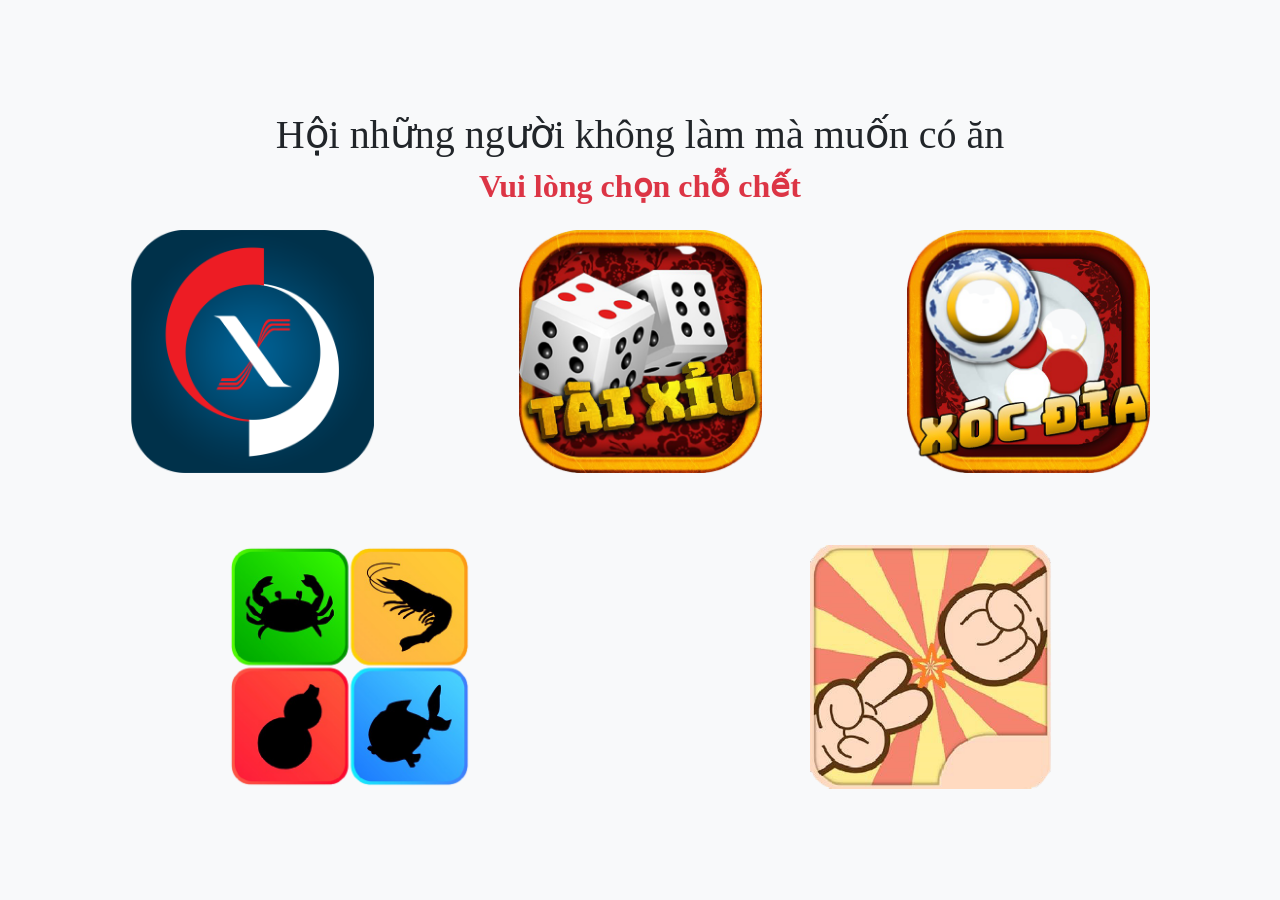
<file: index.html>
<!DOCTYPE html>
<html lang="en">

<head>
    <meta charset="UTF-8">
    <meta name="viewport" content="width=device-width, initial-scale=1.0">
    <title>Document</title>
    <link rel="stylesheet" href="./asset/bootstrap-5.1.0-dist/css/bootstrap.min.css">
</head>

<body class="d-flex bg-light" style="height: 100vh;">
    <div class="main m-auto overflow-hidden">
        <div class="container">
            <div class="text-center mb-4">
                <h1 style="font-family: cursive">Hội những người không làm mà muốn có ăn</h1>
                <h2 style="font-family: cursive" class="fw-bold text-danger">Vui lòng chọn chỗ chết</h2>
            </div>
            <div class="row g-5 justify-content-around">
                <div class="col-6 col-sm-4 col-md-3">
                    <a href="./html/xxmb.html">
                        <img class="img-fluid" src="./asset/img/logo_xxmb.png" alt="">
                    </a>
                </div>
                <div class="col-6 col-sm-4 col-md-3">
                    <a href="./html/taixiu.html">
                        <img class="img-fluid" src="./asset/img/logo_taixiu.png" alt="">
                    </a>
                </div>
                <div class="col-6 col-sm-4 col-md-3">
                    <a href="./html/xocdia.html">
                        <img class="img-fluid" src="./asset/img/logo_xocdia.png" alt="">
                    </a>
                </div>
            </div>

            <div class="row g-5 mt-4 justify-content-around">
                <div class="col-6 col-sm-4 col-md-3">
                    <a href="./html/bautom.html">
                        <img class="img-fluid" src="./asset/img/logo_bautom.png" alt="">
                    </a>
                </div>
                <div class="col-6 col-sm-4 col-md-3">
                    <a href="./html/oantuti.html">
                        <img class="img-fluid" src="./asset/img/logo_oantuti.png" alt="">
                    </a>
                </div>
            </div>
        </div>
    </div>


    <script src="./asset/bootstrap-5.1.0-dist/js/bootstrap.min.js"></script>
</body>

</html>
</file>
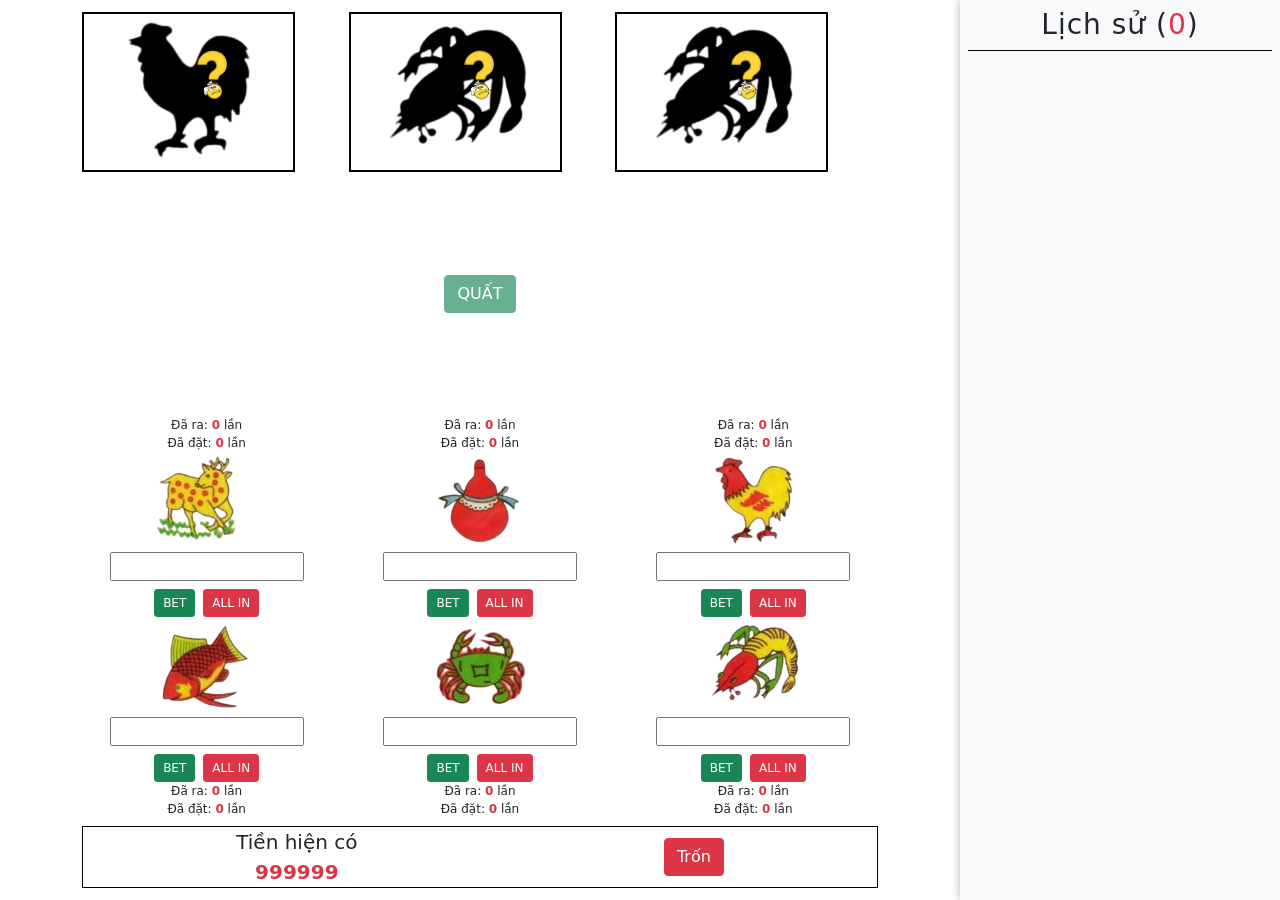
<file: html/bautom.html>
<!DOCTYPE html>
<html lang="en">

<head>
    <meta charset="UTF-8">
    <meta name="viewport" content="width=device-width, initial-scale=1.0">
    <title>Document</title>
    <link rel="stylesheet" href="../asset/bootstrap-5.1.0-dist/css/bootstrap.min.css">
    <link rel="stylesheet" href="../asset/css/bautom/index.css">
</head>

<body>
    <div class="main container-fluid container-lg">
        <div class="dashboard">
            <div class="dashboard-cpt js-cpt-dashboard row g-1">
                <div class="col-4 position-relative text-center">
                    <img src="../asset/img/bautom/huou.png" alt="" class="img-fluid unbrightness">
                    <img src="../asset/img/bautom/dauhoi.png" alt="" class="img-fluid img-temp">
                </div>
                <div class="col-4 position-relative text-center">
                    <img src="../asset/img/bautom/ga.png" alt="" class="img-fluid unbrightness">
                    <img src="../asset/img/bautom/dauhoi.png" alt="" class="img-fluid img-temp">
                </div>
                <div class="col-4 position-relative text-center">
                    <img src="../asset/img/bautom/ca.png" alt="" class="img-fluid unbrightness">
                    <img src="../asset/img/bautom/dauhoi.png" alt="" class="img-fluid img-temp">
                </div>
            </div>
            <div class="text-center position-relative">
                <div class="js-dashboard-nav ">
                    <button class="btn btn-success text-uppercase js-start-button" disabled>Quất</button>
                </div>
                <div class="notify js-notify mt-2 d-none">
                    <span class="js-notify-text">Tạm thời: </span>
                    <span class="js-money-decrease-temp text-danger"></span>
                </div>
            </div>
            <div class="dashboard-user js-dashboard-user">
                <div class="row">
                    <div class="bet-wrapper text-center col-4">
                        <span style="font-size:12px" class="d-block">Đã ra: <span
                                class="text-danger fw-bold js-count-result"></span> lần</span>
                        <span style="font-size:12px" class="d-block">Đã đặt: <span
                                class="text-danger fw-bold js-count-bet"></span> lần</span>
                        <img src="../asset/img/bautom/huou.png" alt="" class="bet-img img-fluid">
                        <div class="js-bet-step-container unbet" value="0">
                            <div class="bet-input-wrapper position-relative">
                                <input type="number" class="bet-input js-bet-input">
                                <ul class="bet-fast-list">
                                    <li data-value="1000000"
                                        class="bet-fast-button js-bet-fast-button text-danger fw-bold">+1000000</li>
                                    <li data-value="500000"
                                        class="bet-fast-button js-bet-fast-button text-danger fw-bold">+500000</li>
                                    <li data-value="100000"
                                        class="bet-fast-button js-bet-fast-button text-danger fw-bold">+100000</li>
                                </ul>
                            </div>
                            <div class="d-flex justify-content-center mt-2 ws-nowrap">
                                <button class="btn btn-success btn-sm bet-button text-uppercase js-bet-button me-2">bet</button>
                                <button class="btn btn-danger btn-sm text-uppercase bet-button js-allin-button">all in</button>
                            </div>

                        </div>
                    </div>
                    <div class="bet-wrapper text-center col-4">
                        <span style="font-size:12px" class="d-block">Đã ra: <span
                                class="text-danger fw-bold js-count-result"></span> lần</span>
                        <span style="font-size:12px" class="d-block">Đã đặt: <span
                                class="text-danger fw-bold js-count-bet"></span> lần</span>
                        <img src="../asset/img/bautom/bau.png" alt="" class="bet-img img-fluid">
                        <div class="js-bet-step-container unbet" value="1">
                            <div class="bet-input-wrapper position-relative">
                                <input type="number" class="bet-input js-bet-input">
                                <ul class="bet-fast-list">
                                    <li data-value="1000000"
                                        class="bet-fast-button js-bet-fast-button text-danger fw-bold">+1000000</li>
                                    <li data-value="500000"
                                        class="bet-fast-button js-bet-fast-button text-danger fw-bold">+500000</li>
                                    <li data-value="100000"
                                        class="bet-fast-button js-bet-fast-button text-danger fw-bold">+100000</li>
                                </ul>
                            </div>
                            <div class="d-flex justify-content-center mt-2 ws-nowrap">
                                <button class="btn btn-success btn-sm bet-button text-uppercase js-bet-button me-2">bet</button>
                                <button class="btn btn-danger btn-sm text-uppercase bet-button js-allin-button">all in</button>
                            </div>

                        </div>
                    </div>
                    <div class="bet-wrapper text-center col-4">
                        <span style="font-size:12px" class="d-block">Đã ra: <span
                                class="text-danger fw-bold js-count-result"></span> lần</span>
                        <span style="font-size:12px" class="d-block">Đã đặt: <span
                                class="text-danger fw-bold js-count-bet"></span> lần</span>
                        <img src="../asset/img/bautom/ga.png" alt="" class="bet-img img-fluid">
                        <div class="js-bet-step-container unbet" value="2">
                            <div class="bet-input-wrapper position-relative">
                                <input type="number" class="bet-input js-bet-input">
                                <ul class="bet-fast-list">
                                    <li data-value="1000000"
                                        class="bet-fast-button js-bet-fast-button text-danger fw-bold">+1000000</li>
                                    <li data-value="500000"
                                        class="bet-fast-button js-bet-fast-button text-danger fw-bold">+500000</li>
                                    <li data-value="100000"
                                        class="bet-fast-button js-bet-fast-button text-danger fw-bold">+100000</li>
                                </ul>
                            </div>
                            <div class="d-flex justify-content-center mt-2 ws-nowrap">
                                <button class="btn btn-success btn-sm bet-button text-uppercase js-bet-button me-2">bet</button>
                                <button class="btn btn-danger btn-sm text-uppercase bet-button js-allin-button">all in</button>
                            </div>

                        </div>
                    </div>
                    <div class="bet-wrapper text-center col-4">
                        <img src="../asset/img/bautom/ca.png" alt="" class="bet-img img-fluid">
                        <div class="js-bet-step-container unbet" value="3">
                            <div class="bet-input-wrapper position-relative">
                                <input type="number" class="bet-input js-bet-input">
                                <ul class="bet-fast-list">
                                    <li data-value="1000000"
                                        class="bet-fast-button js-bet-fast-button text-danger fw-bold">+1000000</li>
                                    <li data-value="500000"
                                        class="bet-fast-button js-bet-fast-button text-danger fw-bold">+500000</li>
                                    <li data-value="100000"
                                        class="bet-fast-button js-bet-fast-button text-danger fw-bold">+100000</li>
                                </ul>
                            </div>
                            <div class="d-flex justify-content-center mt-2 ws-nowrap">
                                <button class="btn btn-success btn-sm bet-button text-uppercase js-bet-button me-2">bet</button>
                                <button class="btn btn-danger btn-sm text-uppercase bet-button js-allin-button">all in</button>
                            </div>

                        </div>
                        <span style="font-size:12px" class="d-block">Đã ra: <span
                                class="text-danger fw-bold js-count-result"></span> lần</span>
                        <span style="font-size:12px" class="d-block">Đã đặt: <span
                                class="text-danger fw-bold js-count-bet"></span> lần</span>
                    </div>
                    <div class="bet-wrapper text-center col-4">
                        <img src="../asset/img/bautom/cua.png" alt="" class="bet-img img-fluid">
                        <div class="js-bet-step-container unbet" value="4">
                            <div class="bet-input-wrapper position-relative">
                                <input type="number" class="bet-input js-bet-input">
                                <ul class="bet-fast-list">
                                    <li data-value="1000000"
                                        class="bet-fast-button js-bet-fast-button text-danger fw-bold">+1000000</li>
                                    <li data-value="500000"
                                        class="bet-fast-button js-bet-fast-button text-danger fw-bold">+500000</li>
                                    <li data-value="100000"
                                        class="bet-fast-button js-bet-fast-button text-danger fw-bold">+100000</li>
                                </ul>
                            </div>
                            <div class="d-flex justify-content-center mt-2 ws-nowrap">
                                <button class="btn btn-success btn-sm bet-button text-uppercase js-bet-button me-2">bet</button>
                                <button class="btn btn-danger btn-sm text-uppercase bet-button js-allin-button">all in</button>
                            </div>

                        </div>
                        <span style="font-size:12px" class="d-block">Đã ra: <span
                                class="text-danger fw-bold js-count-result"></span> lần</span>
                        <span style="font-size:12px" class="d-block">Đã đặt: <span
                                class="text-danger fw-bold js-count-bet"></span> lần</span>
                    </div>
                    <div class="bet-wrapper text-center col-4">
                        <img src="../asset/img/bautom/tom.png" alt="" class="bet-img img-fluid">
                        <div class="js-bet-step-container unbet" value="5">
                            <div class="bet-input-wrapper position-relative">
                                <input type="number" class="bet-input js-bet-input">
                                <ul class="bet-fast-list">
                                    <li data-value="1000000"
                                        class="bet-fast-button js-bet-fast-button text-danger fw-bold">+1000000</li>
                                    <li data-value="500000"
                                        class="bet-fast-button js-bet-fast-button text-danger fw-bold">+500000</li>
                                    <li data-value="100000"
                                        class="bet-fast-button js-bet-fast-button text-danger fw-bold">+100000</li>
                                </ul>
                            </div>
                            <div class="d-flex justify-content-center mt-2 ws-nowrap">
                                <button class="btn btn-success btn-sm bet-button text-uppercase js-bet-button me-2">bet</button>
                                <button class="btn btn-danger btn-sm text-uppercase bet-button js-allin-button">all in</button>
                            </div>

                        </div>
                        <span style="font-size:12px" class="d-block">Đã ra: <span
                                class="text-danger fw-bold js-count-result"></span> lần</span>
                        <span style="font-size:12px" class="d-block">Đã đặt: <span
                                class="text-danger fw-bold js-count-bet"></span> lần</span>
                    </div>
                </div>
                <div class="user-nav mt-2">
                    <span>
                        <span class="user-money-text d-block">Tiền hiện có</span>
                        <span class="user-money js-user-money"></span>
                    </span>
                    <div class="button-group d-flex">
                        <button class="btn btn-success btn-sm d-block me-2 d-lg-none js-history-button">Xem lịch sử</button>
                        <a href="../index.html">
                            <button class="btn btn-danger d-block">Trốn</button>
                        </a>
                    </div>
                </div>
            </div>

        </div>

        <div class="overlay js-history-overlay d-none"></div>
        <div class="history js-history">
            <div class="history-head">
                <h3>Lịch sử (<span class="js-count text-danger">123</span>)</h3>
                <button
                    class="d-block d-lg-none btn btn-close p-3 position-absolute top-0 end-0 js-history-close-button"></button>
            </div>
            <div class="js-history-body">

            </div>
        </div>
    </div>

    <audio class="js-victory-audio" src="../asset/music/chienthang.mp3"></audio>
    <audio class="js-lose-audio" src="../asset/music/thuacuoc2.mp3"></audio>
    <audio class="js-main-audio" src="../asset/music/bautom.mp3"></audio>



    <script src="../asset/bootstrap-5.1.0-dist/js/bootstrap.min.js"></script>
    <script src="../asset/js/bautom.js"></script>
</body>

</html>
</file>
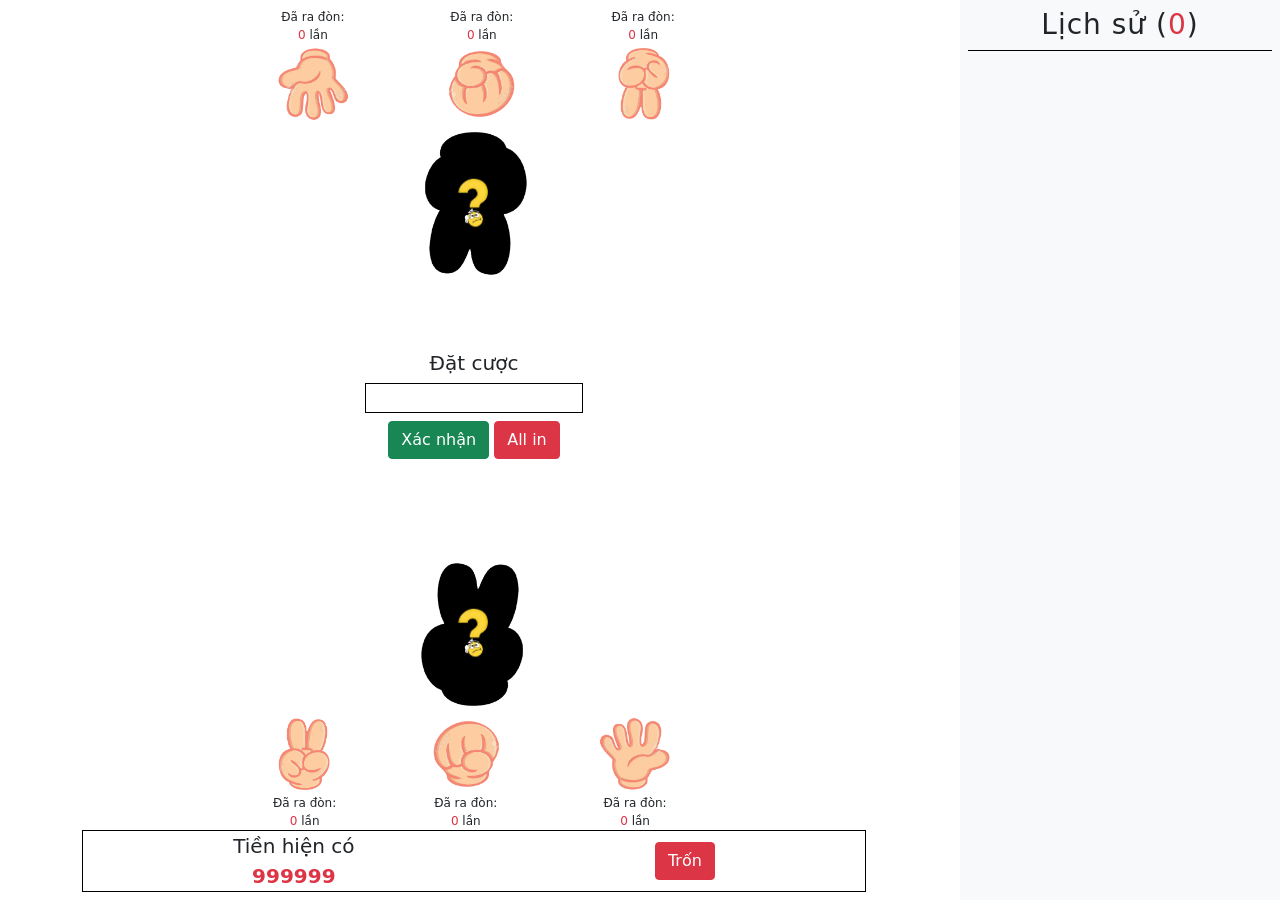
<file: html/oantuti.html>
<!DOCTYPE html>
<html lang="en">

<head>
    <meta charset="UTF-8">
    <meta name="viewport" content="width=device-width, initial-scale=1.0">
    <title>Document</title>
    <link rel="stylesheet" href="../asset/bootstrap-5.1.0-dist/css/bootstrap.min.css">
    <link rel="stylesheet" href="../asset/css/oantuti/index.css">
</head>

<body>
    <div class="main container">
        <div class="dashboard row">
            <div class="menu pt-2 pb-2">
                <div class="menu-cpt">
                    <div class="cpt-selected-container js-cpt-selected-container">
                        <img class="img-fluid img-unselect" src="../asset/img/oantuti/keo.png" alt="">
                        <img class="img-fluid logo-dau-hoi" src="../asset/img/oantuti/dauhoi.png" alt="">
                    </div>
                    <div class="nav-cpt nav-select">
                        <div class="d-flex flex-column text-center">
                            <img class="img-fluid ps-sm-5 pe-sm-5 js-cpt-hand" src="../asset/img/oantuti/keo.png" alt="">
                            <span style="font-size: 12px; transform: rotate(180deg);"><span class="text-danger js-count-cpt-selected">22</span> lần</span>
                            <span style="font-size: 12px; transform: rotate(180deg);">Đã ra đòn:</span>
                        </div>
                        <div class="d-flex flex-column text-center">
                            <img class="img-fluid ps-sm-5 pe-sm-5 js-cpt-hand" src="../asset/img/oantuti/bua.png" alt="">
                            <span style="font-size: 12px; transform: rotate(180deg);"><span class="text-danger js-count-cpt-selected">22</span> lần</span>
                            <span style="font-size: 12px; transform: rotate(180deg);">Đã ra đòn:</span>
                        </div>
                        <div class="d-flex flex-column text-center">
                            <img class="img-fluid ps-sm-5 pe-sm-5 js-cpt-hand" src="../asset/img/oantuti/bao.png" alt="">
                            <span style="font-size: 12px; transform: rotate(180deg);"><span class="text-danger js-count-cpt-selected">22</span> lần</span>
                            <span style="font-size: 12px; transform: rotate(180deg);">Đã ra đòn:</span>
                        </div>
                    </div>
                </div>

                    <div class="user-nav">
                        <span>
                            <span class="user-money-text d-block">Tiền hiện có</span>
                            <span class="user-money js-user-money">1000000</span>
                        </span>
                        <div class="button-group d-flex">
                            <button class="btn btn-success d-block me-2 d-lg-none js-history-button">Xem lịch sử</button>
                            <a href="../index.html">
                                <button class="btn btn-danger d-block">Trốn</button>
                            </a>
                        </div>
                    </div>

                <div class="menu-user">
                    <div class="user-selected-container js-user-selected-container unselect">
                        <img class="img-fluid img-unselect" src="../asset/img/oantuti/keo.png" alt="">
                        <img class="img-fluid logo-dau-hoi" src="../asset/img/oantuti/dauhoi.png" alt="">
                    </div>
                    <div class="nav-user nav-select">
                        <div class="d-flex flex-column text-center">
                            <img class="img-fluid ps-sm-5 pe-sm-5 js-user-hand" src="../asset/img/oantuti/keo.png" alt="">
                            <span style="font-size: 12px;">Đã ra đòn:</span>
                            <span style="font-size: 12px;"><span class="text-danger js-count-user-selected">0</span> lần</span>
                        </div>
                        <div class="d-flex flex-column text-center">
                            <img class="img-fluid ps-sm-5 pe-sm-5 js-user-hand" src="../asset/img/oantuti/bua.png" alt="">
                            <span style="font-size: 12px;">Đã ra đòn:</span>
                            <span style="font-size: 12px;"><span class="text-danger js-count-user-selected">0</span> lần</span>
                        </div>
                        <div class="d-flex flex-column text-center">
                            <img class="img-fluid ps-sm-5 pe-sm-5 js-user-hand" src="../asset/img/oantuti/bao.png" alt="">
                            <span style="font-size: 12px;">Đã ra đòn:</span>
                            <span style="font-size: 12px;"><span class="text-danger js-count-user-selected">0</span> lần</span>
                        </div>
                    </div>
                </div>
            </div>
            <div class="menu-bet js-menu-bet text-center">
                <h5 class="bet-title">Đặt cược</h5>
                <div class="bet-input-wrapper position-relative">
                    <input type="number" class="bet-input js-bet-input">
                    <ul class="bet-fast-list">
                        <li data-value="1000000" class="bet-fast-button js-bet-fast-button text-danger fw-bold">+1000000</li>
                        <li data-value="500000" class="bet-fast-button js-bet-fast-button text-danger fw-bold">+500000</li>
                        <li data-value="100000" class="bet-fast-button js-bet-fast-button text-danger fw-bold">+100000</li>
                    </ul>
                </div>
                <div>
                    <button class="btn btn-success m-auto mt-2 js-bet-confirm-button">Xác nhận</button>
                    <button class="btn btn-danger m-auto mt-2 js-allin-button">All in</button>
                </div>
            </div>
        </div>

        <div class="overlay js-history-overlay d-none"></div>
        <div class="history js-history">
            <div class="history-head">
                <h3>Lịch sử (<span class="js-count text-danger"></span>) </h3>
            </div>
            <div class="history-body">
            </div>
        </div>
    </div>

    <audio class="js-victory-audio" src="../asset/music/chienthang.mp3"></audio>
    <audio class="js-lose-audio" src="../asset/music/thuacuoc.mp3"></audio>

    <script src="../asset/bootstrap-5.1.0-dist/js/bootstrap.min.js"></script>
    <script src="../asset/js/oantuti.js"></script>
</body>

</html>
</file>
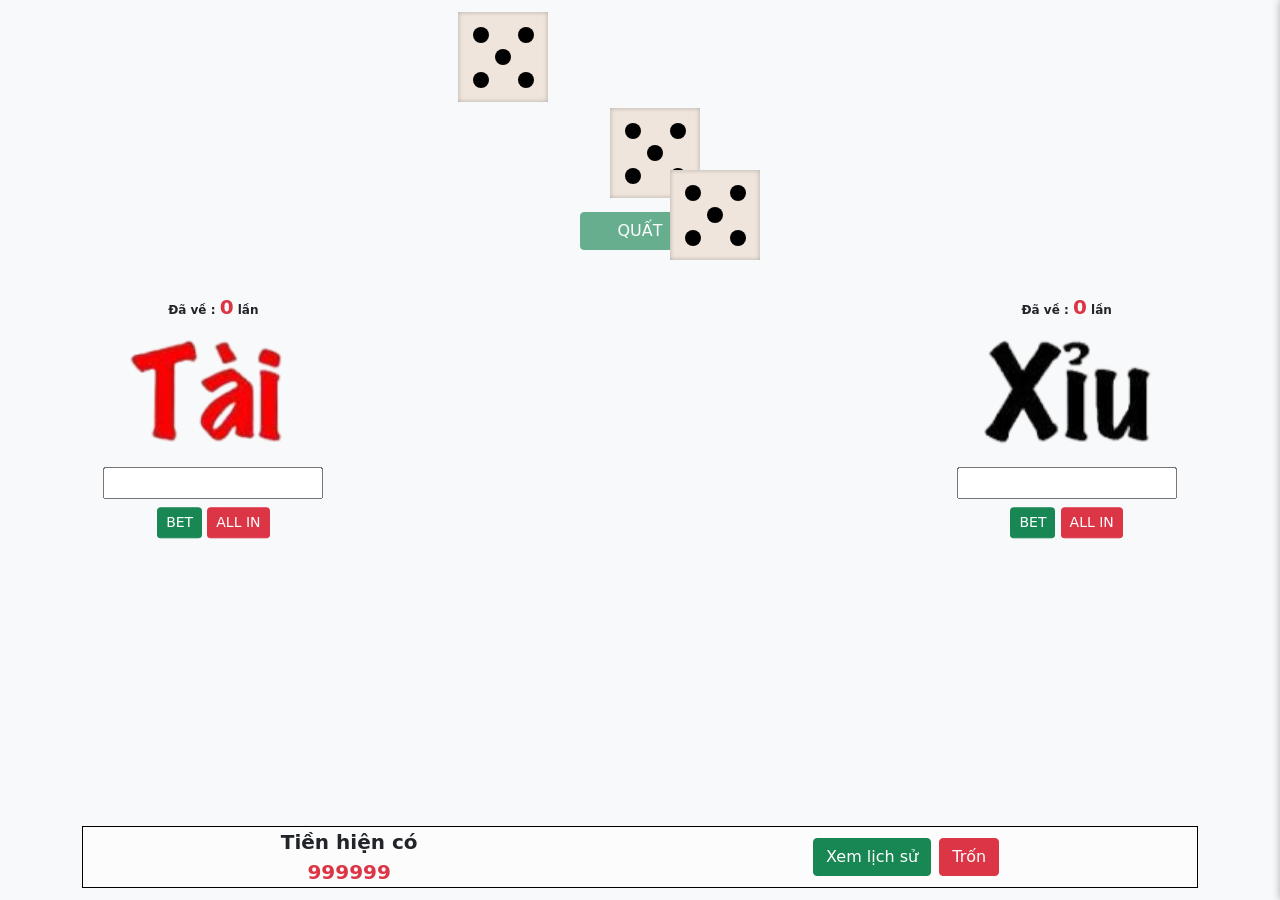
<file: html/taixiu.html>
<!DOCTYPE html>
<html lang="en">

<head>
    <meta charset="UTF-8">
    <meta name="viewport" content="width=device-width, initial-scale=1.0">
    <title>Document</title>
    <link rel="stylesheet" href="../asset/bootstrap-5.1.0-dist/css/bootstrap.min.css">
    <link rel="stylesheet" href="../asset/css/taixiu/index.css">
</head>

<body>
    <div class="main">
        <div class="dashboard">
            <div class="container-lg">
                <div class="text-center position-relative js-result-container row justify-content-center">
                    <div class="col-md-4 position-relative" style="height:200px">
                        <div class="dice" data-side="1">
                                <div class="sides side-1">
                                    <span class="dot dot-1 bg-danger"></span>
                                </div>
                                <div class="sides side-2">
                                    <span class="dot dot-1"></span>
                                    <span class="dot dot-2"></span>
                                </div>
                                <div class="sides side-3">
                                    <span class="dot dot-1"></span>
                                    <span class="dot dot-2"></span>  
                                    <span class="dot dot-3"></span>
                                </div>
                                <div class="sides side-4">
                                    <span class="dot dot-1"></span>
                                    <span class="dot dot-2"></span>  
                                    <span class="dot dot-3"></span>
                                    <span class="dot dot-4"></span>
                                </div>
                                <div class="sides side-5">
                                    <span class="dot dot-1"></span>
                                    <span class="dot dot-2"></span>  
                                    <span class="dot dot-3"></span>
                                    <span class="dot dot-4"></span>
                                    <span class="dot dot-5"></span>
                                </div>
                                <div class="sides side-6">
                                    <span class="dot dot-1 bg-danger"></span>
                                    <span class="dot dot-2 bg-danger"></span>  
                                    <span class="dot dot-3 bg-danger"></span>
                                    <span class="dot dot-4 bg-danger"></span>
                                    <span class="dot dot-5 bg-danger"></span>
                                    <span class="dot dot-6 bg-danger"></span>
                                </div>
                        </div>

                        <div class="dice" data-side="1">
                            <div class="sides side-1">
                                <span class="dot dot-1 bg-danger"></span>
                            </div>
                            <div class="sides side-2">
                                <span class="dot dot-1"></span>
                                <span class="dot dot-2"></span>
                            </div>
                            <div class="sides side-3">
                                <span class="dot dot-1"></span>
                                <span class="dot dot-2"></span>  
                                <span class="dot dot-3"></span>
                            </div>
                            <div class="sides side-4">
                                <span class="dot dot-1"></span>
                                <span class="dot dot-2"></span>  
                                <span class="dot dot-3"></span>
                                <span class="dot dot-4"></span>
                            </div>
                            <div class="sides side-5">
                                <span class="dot dot-1"></span>
                                <span class="dot dot-2"></span>  
                                <span class="dot dot-3"></span>
                                <span class="dot dot-4"></span>
                                <span class="dot dot-5"></span>
                            </div>
                            <div class="sides side-6">
                                <span class="dot dot-1 bg-danger"></span>
                                <span class="dot dot-2 bg-danger"></span>  
                                <span class="dot dot-3 bg-danger"></span>
                                <span class="dot dot-4 bg-danger"></span>
                                <span class="dot dot-5 bg-danger"></span>
                                <span class="dot dot-6 bg-danger"></span>
                            </div>
                        </div>

                        <div class="dice" data-side="1">
                            <div class="sides side-1">
                                <span class="dot dot-1 bg-danger"></span>
                            </div>
                            <div class="sides side-2">
                                <span class="dot dot-1"></span>
                                <span class="dot dot-2"></span>
                            </div>
                            <div class="sides side-3">
                                <span class="dot dot-1"></span>
                                <span class="dot dot-2"></span>  
                                <span class="dot dot-3"></span>
                            </div>
                            <div class="sides side-4">
                                <span class="dot dot-1"></span>
                                <span class="dot dot-2"></span>  
                                <span class="dot dot-3"></span>
                                <span class="dot dot-4"></span>
                            </div>
                            <div class="sides side-5">
                                <span class="dot dot-1"></span>
                                <span class="dot dot-2"></span>  
                                <span class="dot dot-3"></span>
                                <span class="dot dot-4"></span>
                                <span class="dot dot-5"></span>
                            </div>
                            <div class="sides side-6">
                                <span class="dot dot-1 bg-danger"></span>
                                <span class="dot dot-2 bg-danger"></span>  
                                <span class="dot dot-3 bg-danger"></span>
                                <span class="dot dot-4 bg-danger"></span>
                                <span class="dot dot-5 bg-danger"></span>
                                <span class="dot dot-6 bg-danger"></span>
                            </div>
                        </div>
                    </div>
                   <div>
                        <button style="width: 120px" class="btn btn-success js-start-button text-uppercase" disabled>Quất</button>
                   </div>
                </div>
    
                <div class="row bet-nav-container js-bet-nav-container ">
                    <div class="col-4 text-center bet-container">
                        <div>
                            <span class="count-result">Đã về : <span class="fs-l text-danger js-count-result">120</span> lần</span>
                            <img class="bet-img img-fluid" src="../asset/img/taixiu/tai.png" alt="">
                        </div>
                        <div class="js-bet-wrapper unbet" style="transform: translateY(50%)" data-value="1">
                            <div class="bet-input-wrapper position-relative">
                                <input type="number" class="bet-input js-bet-input">
                                <ul class="bet-fast-list">
                                    <li data-value="1000000" class="bet-fast-button js-bet-fast-button text-danger fw-bold">+1000000</li>
                                    <li data-value="500000" class="bet-fast-button js-bet-fast-button text-danger fw-bold">+500000</li>
                                    <li data-value="100000" class="bet-fast-button js-bet-fast-button text-danger fw-bold">+100000</li>
                                </ul>
                            </div>
                            <div>
                                <button class="btn btn-success btn-sm mt-2 text-uppercase js-bet-button">bet</button>
                                <button class="btn btn-danger btn-sm mt-2 text-uppercase js-allin-button">all in</button>
                            </div>
                        </div>
                    </div>
                    <div class="notify js-notify-container col-4 mt-4">
                        
                    </div>
                    <div class="col-4 text-center bet-container">
                        <div>
                            <span class="count-result">Đã về : <span class="fs-l text-danger js-count-result">120</span> lần</span>
                            <img class="bet-img img-fluid" src="../asset/img/taixiu/xiu.png" alt="">
                        </div>
                        <div class="js-bet-wrapper unbet" style="transform: translateY(50%)" data-value="0">
                            <div class="bet-input-wrapper position-relative">
                                <input type="number" class="bet-input js-bet-input">
                                <ul class="bet-fast-list">
                                    <li data-value="1000000" class="bet-fast-button js-bet-fast-button text-danger fw-bold">+1000000</li>
                                    <li data-value="500000" class="bet-fast-button js-bet-fast-button text-danger fw-bold">+500000</li>
                                    <li data-value="100000" class="bet-fast-button js-bet-fast-button text-danger fw-bold">+100000</li>
                                </ul>
                            </div>
                            <div>
                                <button class="btn btn-success btn-sm mt-2 text-uppercase js-bet-button">bet</button>
                                <button class="btn btn-danger btn-sm mt-2 text-uppercase js-allin-button">all in</button>
                            </div>
                        </div>
                    </div>
                </div>
            </div>

            <div class="container">
                <div class="row g-1 g-lg-4 js-sub-history justify-content-center">

                </div>
                <div class="user-nav mt-2">
                    <span>
                        <span class="user-money-text d-block fw-bold">Tiền hiện có</span>
                        <span class="user-money js-user-money"></span>
                    </span>
                    <div class="button-group d-flex">
                        <button class="btn btn-success d-block me-2 js-history-button">Xem lịch sử</button>
                        <a href="../index.html">
                            <button class="btn btn-danger d-block">Trốn</button>
                        </a>
                    </div>
                </div>
            </div>
            
        </div>

        <div class="overlay js-history-overlay d-none"></div>
        <div class="history js-history">
            <div class="history-head">
                <h3>Lịch sử</h3>
                <button class="btn btn-close p-3 position-absolute top-0 end-0 js-history-close-button"></button>
            </div>
            <div class="js-history-body p-2">
                
            </div>
        </div>
    </div>
    <audio class="js-main-audio" src="../asset/music/taixiu.mp3"></audio>
    <audio class="js-victory-audio" src="../asset/music/chienthang.mp3"></audio>
    <audio class="js-lose-audio" src="../asset/music/thuacuoc.mp3"></audio>
    

    <script src="../asset/bootstrap-5.1.0-dist/js/bootstrap.min.js"></script>
    <script src="../asset/js/taixiu.js"></script>

</body>

</html>
</file>
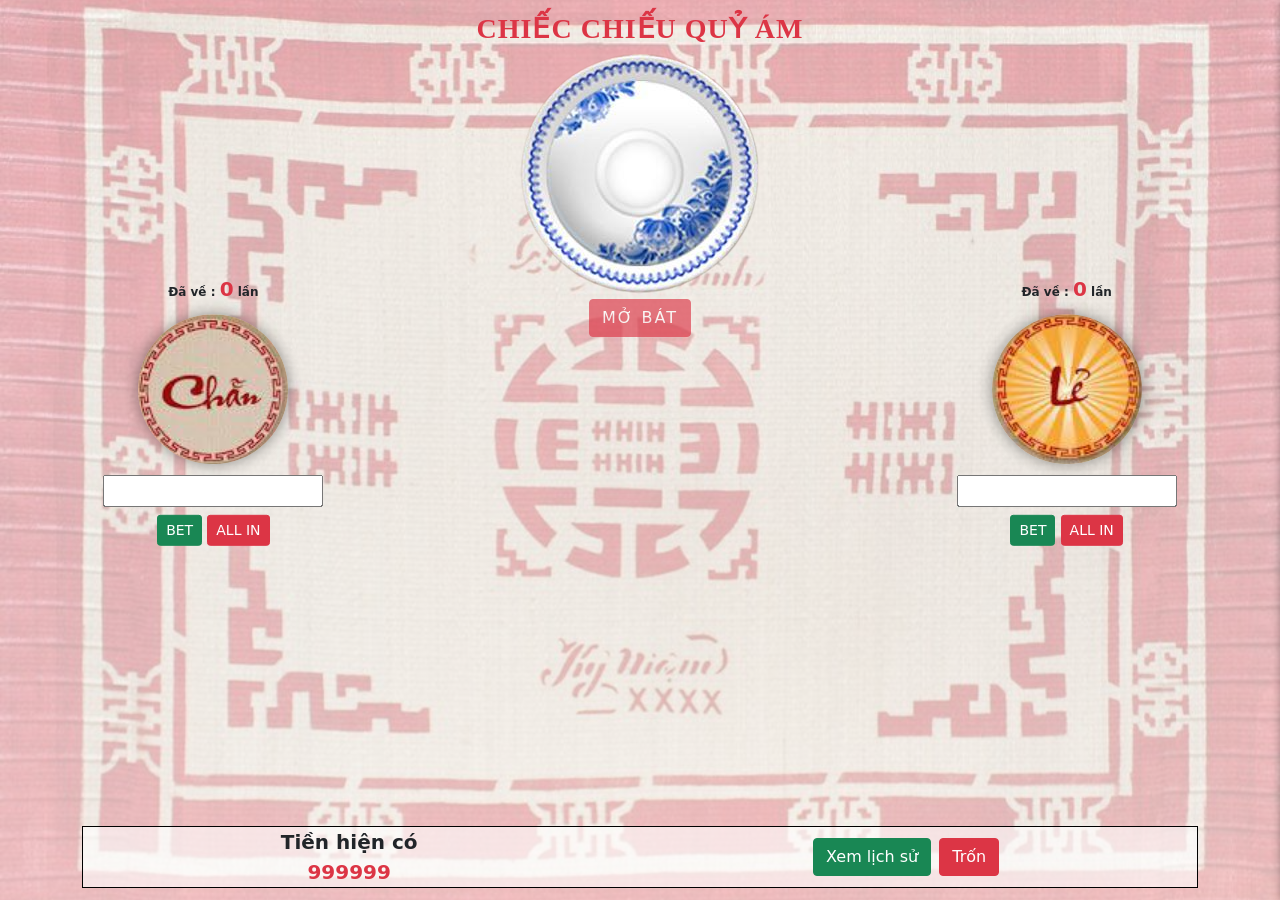
<file: html/xocdia.html>
<!DOCTYPE html>
<html lang="en">

<head>
    <meta charset="UTF-8">
    <meta name="viewport" content="width=device-width, initial-scale=1.0">
    <title>Document</title>
    <link rel="stylesheet" href="../asset/bootstrap-5.1.0-dist/css/bootstrap.min.css">
    <link rel="stylesheet" href="../asset/css/xocdia/index.css">
</head>

<body>
    <div class="main">
        <div class="dashboard">
            <div class="container-lg">
                <h3 class="background-title">Chiếc chiếu quỷ ám</h3>
                <div class="text-center position-relative js-result-container">
                    <img class="img-fluid result-un-start" src="../asset/img/xocdia/chuamo.png" alt="">
                    <button class="btn btn-danger d-block m-auto text-uppercase js-start-button start-button" disabled>mở bát</button>
                </div>
    
                <div class="row bet-nav-container js-bet-nav-container ">
                    <div class="col-4 text-center bet-container">
                        <div>
                            <span class="count-result">Đã về : <span class="fs-l text-danger js-count-result">120</span> lần</span>
                            <img class="bet-img img-fluid" src="../asset/img/xocdia/chan.png" alt="">
                        </div>
                        <div class="js-bet-wrapper unbet" style="transform: translateY(50%)" data-value="0">
                            <div class="bet-input-wrapper position-relative">
                            <input type="number" class="bet-input js-bet-input">
                                <ul class="bet-fast-list">
                                    <li data-value="1000000" class="bet-fast-button js-bet-fast-button text-danger fw-bold">+1000000</li>
                                    <li data-value="500000" class="bet-fast-button js-bet-fast-button text-danger fw-bold">+500000</li>
                                    <li data-value="100000" class="bet-fast-button js-bet-fast-button text-danger fw-bold">+100000</li>
                                </ul>
                            </div>
                            <div>
                                <button class="btn btn-success btn-sm mt-2 text-uppercase js-bet-button">bet</button>
                                <button class="btn btn-danger btn-sm mt-2 text-uppercase js-allin-button">all in</button>
                            </div>
                        </div>
                    </div>
                    <div class="notify js-notify-container col-4 mt-4">
                        
                    </div>
                    <div class="col-4 text-center bet-container">
                        <div>
                            <span class="count-result">Đã về : <span class="fs-l text-danger js-count-result">120</span> lần</span>
                            <img class="bet-img img-fluid" src="../asset/img/xocdia/le.png" alt="">
                        </div>
                        <div class="js-bet-wrapper unbet" style="transform: translateY(50%)" data-value="1">
                            <div class="bet-input-wrapper position-relative">
                                <input type="number" class="bet-input js-bet-input">
                                <ul class="bet-fast-list">
                                    <li data-value="1000000" class="bet-fast-button js-bet-fast-button text-danger fw-bold">+1000000</li>
                                    <li data-value="500000" class="bet-fast-button js-bet-fast-button text-danger fw-bold">+500000</li>
                                    <li data-value="100000" class="bet-fast-button js-bet-fast-button text-danger fw-bold">+100000</li>
                                </ul>
                            </div>
                            <div>
                                <button class="btn btn-success btn-sm mt-2 text-uppercase js-bet-button">bet</button>
                                <button class="btn btn-danger btn-sm mt-2 text-uppercase js-allin-button">all in</button>
                            </div>
                        </div>
                    </div>
                </div>
            </div>

            <div class="container">
                <div class="row g-1 g-lg-4 js-sub-history">

                </div>
                <div class="user-nav mt-2">
                    <span>
                        <span class="user-money-text d-block fw-bold">Tiền hiện có</span>
                        <span class="user-money js-user-money"></span>
                    </span>
                    <div class="button-group d-flex">
                        <button class="btn btn-success d-block me-2 js-history-button">Xem lịch sử</button>
                        <a href="../index.html">
                            <button class="btn btn-danger d-block">Trốn</button>
                        </a>
                    </div>
                </div>
            </div>
            
        </div>

        <div class="overlay js-history-overlay d-none"></div>
        <div class="history js-history">
            <div class="history-head">
                <h3>Lịch sử</h3>
                <button class="btn btn-close p-3 position-absolute top-0 end-0 js-history-close-button"></button>
            </div>
            <div class="js-history-body p-2">
                
            </div>
        </div>
    </div>
    <audio class="js-main-audio" src="../asset/music/dapbat.mp3"></audio>
    <audio class="js-lose-audio" src="../asset/music/thuacuoc2.mp3"></audio>
    <audio class="js-victory-audio" src="../asset/music/chienthang.mp3"></audio>
    

    <script src="../asset/bootstrap-5.1.0-dist/js/bootstrap.min.js"></script>
    <script src="../asset/js/xocdia.js"></script>

</body>

</html>
</file>
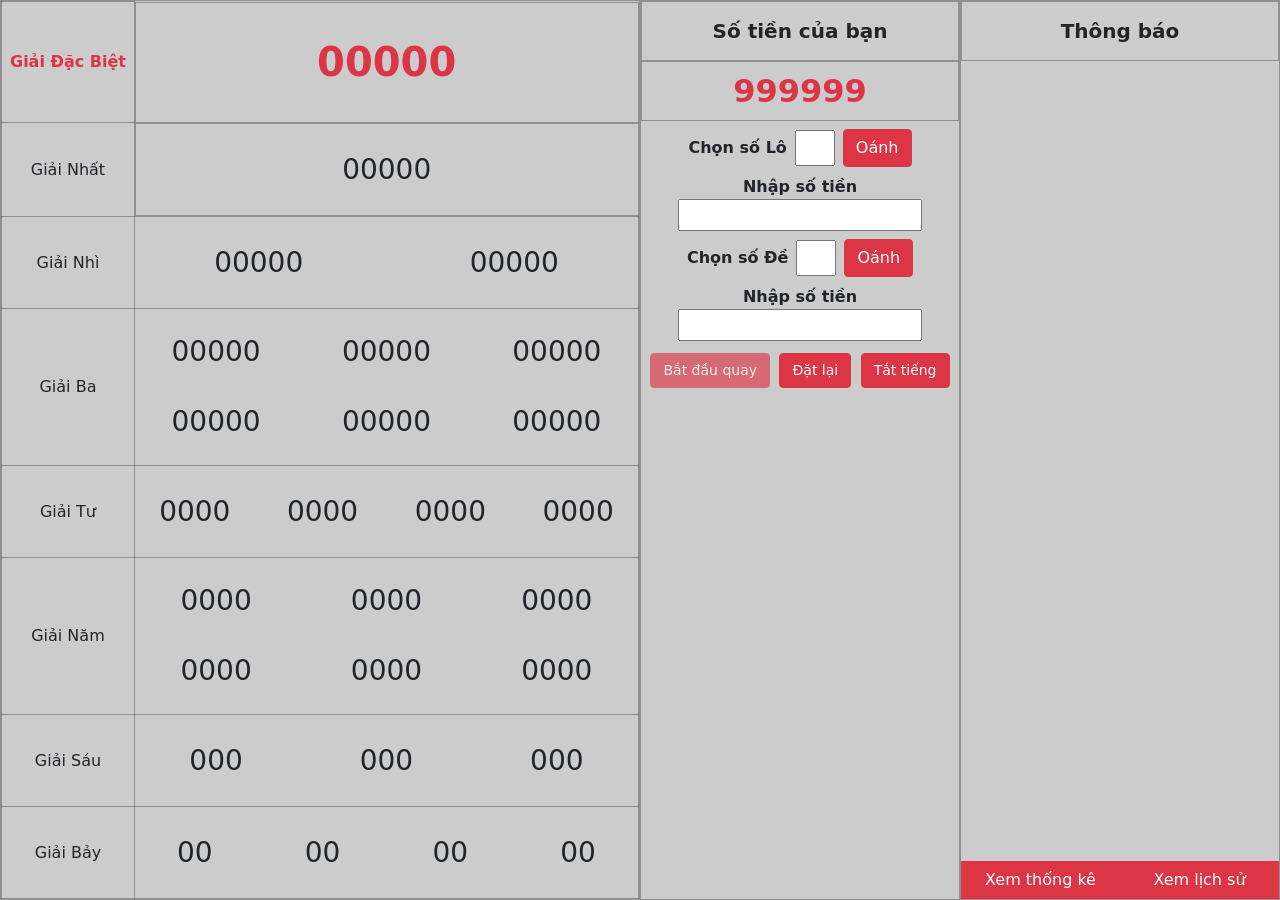
<file: html/xxmb.html>
<!DOCTYPE html>
<html lang="en">

<head>
    <meta charset="UTF-8">
    <meta name="viewport" content="width=device-width, initial-scale=1.0">
    <title>Document</title>
    <link rel="stylesheet" href="../asset/bootstrap-5.1.0-dist/css/bootstrap.min.css">
    <link rel="stylesheet" href="../asset/css/xxmb/xxmb.css">
</head>

<body>
    <div class="main container-fluid pe-0 ps-0">
        <div class="row g-0 h-100">
            <div class="col-lg-6 text-center border-me tab-1">
                <table class="table bang-quay-giai h-100">
                    <thead>
                        <tr>
                            <td class="position-relative">
                                <span class="bqg-label bqg-gdb dkm d-none d-sm-block">giải đặc biệt</span>
                                <span class="bqg-label bqg-gdb dkm d-block d-sm-none">giải ĐB</span>
                                <span class="bqg-label bqg-gdb d-none d-sm-block invisible">giải đặc biệt</span>
                                <span class="bqg-label bqg-gdb d-block d-sm-none invisible">giải ĐB</span>
                            </td>
                            <td class="d-flex h-100">
                                <span class="bqg-kq bqg-gdb m-auto">00000</span>
                            </td>
                        </tr>
                        <tr>
                            <td class="position-relative">
                                <span class="bqg-label dkm d-none d-sm-block">giải nhất</span>
                                <span class="bqg-label dkm d-block d-sm-none">giải 1</span>
                            </td>
                            <td class="d-flex h-100">
                                <span class="bqg-kq m-auto">00000</span>
                            </td>
                        </tr>
                        <tr>
                            <td class="position-relative">
                                <span class="bqg-label dkm d-none d-sm-block">giải nhì</span>
                                <span class="bqg-label dkm d-block d-sm-none">giải 2</span>
                            </td>
                            <td>
                                <div class="row bqg-wrapper">
                                    <span class="bqg-kq col-6">00000</span>
                                    <span class="bqg-kq col-6">00000</span>
                                </div>
                            </td>
                        </tr>
                        <tr>
                            <td class="position-relative">
                                <span class="bqg-label dkm d-none d-sm-block">giải ba</span>
                                <span class="bqg-label dkm d-block d-sm-none">giải 3</span>
                            </td>
                            <td>
                                <div class="row bqg-wrapper">
                                    <span class="bqg-kq col-4">00000</span>
                                    <span class="bqg-kq col-4">00000</span>
                                    <span class="bqg-kq col-4">00000</span>
                                    <span class="bqg-kq col-4">00000</span>
                                    <span class="bqg-kq col-4">00000</span>
                                    <span class="bqg-kq col-4">00000</span>
                                </div>
                            </td>
                        </tr>
                        <tr>
                            <td class="position-relative">
                                <span class="bqg-label dkm d-none d-sm-block">giải tư</span>
                                <span class="bqg-label dkm d-block d-sm-none">giải 4</span>
                            </td>
                            <td>
                                <div class="row bqg-wrapper">
                                    <span class="bqg-kq col-6 col-lg-3">0000</span>
                                    <span class="bqg-kq col-6 col-lg-3">0000</span>
                                    <span class="bqg-kq col-6 col-lg-3">0000</span>
                                    <span class="bqg-kq col-6 col-lg-3">0000</span>
                                </div>
                            </td>
                        </tr>
                        <tr>
                            <td class="position-relative">
                                <span class="bqg-label dkm d-none d-sm-block">giải năm</span>
                                <span class="bqg-label dkm d-block d-sm-none">giải 5</span>
                            </td>
                            <td>
                                <div class="row bqg-wrapper">
                                    <span class="bqg-kq col-4">0000</span>
                                    <span class="bqg-kq col-4">0000</span>
                                    <span class="bqg-kq col-4">0000</span>
                                    <span class="bqg-kq col-4">0000</span>
                                    <span class="bqg-kq col-4">0000</span>
                                    <span class="bqg-kq col-4">0000</span>
                                </div>
                            </td>
                        </tr>
                        <tr>
                            <td class="position-relative">
                                <span class="bqg-label dkm d-none d-sm-block">giải sáu</span>
                                <span class="bqg-label dkm d-block d-sm-none">giải 6</span>
                            </td>
                            <td>
                                <div class="row bqg-wrapper">
                                    <span class="bqg-kq col-4">000</span>
                                    <span class="bqg-kq col-4">000</span>
                                    <span class="bqg-kq col-4">000</span>
                                </div>
                            </td>
                        </tr>
                        <tr>
                            <td class="position-relative">
                                <span class="bqg-label dkm d-none d-sm-block">giải bảy</span>
                                <span class="bqg-label dkm d-block d-sm-none">giải 7</span>
                            </td>
                            <td>
                                <div class="row bqg-wrapper">
                                    <span class="bqg-kq col-3">00</span>
                                    <span class="bqg-kq col-3">00</span>
                                    <span class="bqg-kq col-3">00</span>
                                    <span class="bqg-kq col-3">00</span>
                                </div>
                            </td>
                        </tr>
                    </thead>
                </table>
            </div>
    
            <div class="col-lg-3 border-me tab-2">
                <div class="menu">
                    <div class="menu-user-money">
                        <span>Số tiền của bạn</span>
                    </div>
                    <div class="menu-user-money">
                        <span class="text-danger js-my-money" style="font-size: 32px;"></span>
                    </div>
                    <div class="menu-oanh mt-2">
                        <div class="menu-chon-so">
                            <label for="soLo">Chọn số Lô</label>
                            <input type="number" id="soLo" min="0" max="99" maxlength="2">
                            <button class="btn btn-danger js-lo-confirm-button">Oánh</button>
                        </div>
                        <div class="menu-nhap-tien mt-0 mt-md-2">
                            <label for="tienOanhLo" class="d-block">Nhập số tiền</label>
                            <input type="number" id="tienOanhLo">
                        </div>
                    </div>
                    <div class="menu-oanh mt-2">
                        <div class="menu-chon-so">
                            <label for="soDe">Chọn số Đề</label>
                            <input type="number" id="soDe" min="0" max="99" maxlength="2">
                            <button class="btn btn-danger js-de-confirm-button">Oánh</button>
                        </div>
                        <div class="menu-nhap-tien mt-0 mt-md-2">
                            <label for="tienOanhDe" class="d-block">Nhập số tiền</label>
                            <input type="number" id="tienOanhDe">
                        </div>
                    </div>
                    <div class="menu-button-group">
                        <button class="btn btn-danger js-start-button" disabled>Bắt đầu quay</button>
                        <button class="btn btn-danger js-reset-button">Đặt lại</button>
                        <button class="btn btn-danger js-volumn-button">Tắt tiếng</button>
                    </div>
                    <div class="js-dsldo-container mt-2 text-center d-none">
                        
                    </div>

                    <div class="js-dsddo-container mt-2 text-center d-none">
                        <span class=dsddo-label>
                            Danh sách Đề đã oánh
                        </span>
                        <div class="js-dsddo-list row text-danger justify-content-center">
                           
                        </div>
                    </div>
                    
                </div>
            </div>
    
            <div class="col-lg-3 border-me position-relative tab-3" style="min-height: 200px;">
                <div class="notify">
                    <div class="notify-title">
                        <span>Thông báo</span>
                    </div>
                    <div class="mt-3 js-money-decrease-temp-container d-none">
                        <span class="notify-label js-notify-decrease-temp-text">Tạm thời</span>
                        <span class="notify-number js-notify-decrease-temp-money">0</span>
                    </div>
                    <div class="js-tbtl mt-3 d-none">
                        
                    </div>
                    <div class="js-tbtd mt-3 d-none">

                    </div>

                    <div class="notify-button-group">
                        <button class="btn btn-danger js-btk-button">Xem thống kê</button>
                        <button class="btn btn-danger js-bls-button">Xem lịch sử</button>
                    </div>
                </div>
            </div>
        </div>

        <div class="table-group row g-0 d-none">
            <div class="overlay js-overlay d-none"></div>
            <div class="table-group-1 col-md-6 offset-md-6 d-none position-relative">
                <table class="table" id="bls">
                    <caption class="table-close-button">X</caption>
                    <thead>
                        <tr class="table-head">
                            <th colspan="5">Lịch sử chơi gần đây</th>
                        </tr>
                        <tr class="column-head">
                            <th>#</th>
                            <th>Thời gian</th>
                            <th>Lô đã oánh</th>
                            <th>Đề đã oánh</th>
                            <th>Tiền lãi</th>
                        </tr>
                    </thead>
                    <tbody>
                    </tbody>
                </table>
            </div>
            			
            <div class="table-group-2 col-md-6 d-none">
                <table class="table col-md-6 position-relative" id="btk">
                    <caption class="table-close-button">X</caption>
                    <thead>
                        <tr class="table-head">
                            <th colspan="5">Số lần quay giải: <span class="slqg">10</span></th>
                        </tr>
                        <tr class="column-head">
                            <th>Bộ số</th>
                            <th>Số lần ra Lô</th>
                            <th>Ra liên tiếp</th>
                            <th>Số vòng chưa ra Lô</th>
                            <th>Số lần ra Đề</th>
                        </tr>
                    </thead>
                    <tbody>
                    </tbody>
                </table>
            </div>

            <div class="table-group-3 col-md-3 d-none">
                <table class="table" id="btkrin">
                    <thead>
                        <tr class="table-head">
                            <th colspan="3">Ra ít nhất</th>
                        </tr>
                        <tr class="column-head">
                            <th>#</th>
                            <th>Bộ số</th>
                            <th>Số lần</th>
                        </tr>
                    </thead>
                    <tbody>
                        
                    </tbody>
                </table>
    
                <table class="table" id="btkrnn">
                    <thead>
                        <tr class="table-head">
                            <th colspan="3">Ra nhiều nhất</th>
                        </tr>
                        <tr class="column-head">
                            <th>#</th>
                            <th>Bộ số</th>
                            <th>Số lần</th>
                        </tr>
                    </thead>
                    <tbody>
                        
                    </tbody>
                </table>
    
                <table class="table" id="btklk">
                    <thead>
                        <tr class="table-head">
                            <th colspan="2">Lô khan</th>
                        </tr>
                        <tr class="column-head">
                            <th>Bộ số</th>
                            <th>Số vòng chưa ra</th>
                        </tr>
                    </thead>
                    <tbody>

                    </tbody>
                </table>

                <table class="table" id="btklr">
                    <thead>
                        <tr class="table-head">
                            <th colspan="2">Lô rơi</th>
                        </tr>
                        <tr class="column-head">
                            <th>Ra trên 2 lần liên tiếp</th>
                        </tr>
                    </thead>
                    <tbody>
                        
                    </tbody>
                </table>
            </div>
                
        </div>
    </div>

    

    <audio class="js-audioBackGround" src="../asset/music/Xo-So-Mien-Bac-Nhac-Chuong-V-A-V-A.mp3"></audio>
    <audio class="js-audioWin" src="../asset/music/Tieng-vo-tay-www_tiengdong_com.mp3"></audio>
    <script src="../asset/bootstrap-5.1.0-dist/js/bootstrap.min.js"></script>
    <script src="../asset/js/xxmb.js"></script>

</body>

</html>
</file>
<file: asset/css/bautom/index.css>
input::-webkit-outer-spin-button,
input::-webkit-inner-spin-button {
  -webkit-appearance: none;
  margin: 0;
}

a {
  text-decoration: none;
}

.overlay {
  position: fixed;
  top: 0;
  right: 0;
  left: 0;
  bottom: 0;
  background-color: rgba(0, 0, 0, 0.4);
}

.ws-nowrap {
  white-space: nowrap;
}

body {
  height: 100vh;
  overflow-x: hidden;
  overflow-y: auto;
}

.unbrightness {
  -webkit-filter: brightness(0);
          filter: brightness(0);
}

.dashboard {
  display: -webkit-box;
  display: -ms-flexbox;
  display: flex;
  padding: 12px 0;
  margin-right: 320px;
  position: relative;
  height: 100vh;
  -webkit-box-pack: justify;
      -ms-flex-pack: justify;
          justify-content: space-between;
  -webkit-box-orient: vertical;
  -webkit-box-direction: normal;
      -ms-flex-direction: column;
          flex-direction: column;
}

.dashboard .user-nav {
  -webkit-box-ordinal-group: 2;
      -ms-flex-order: 1;
          order: 1;
  display: -webkit-box;
  display: -ms-flexbox;
  display: flex;
  -ms-flex-pack: distribute;
      justify-content: space-around;
  -webkit-box-align: center;
      -ms-flex-align: center;
          align-items: center;
  border: 1px solid #000;
  text-align: center;
  font-size: 20px;
}

.dashboard .user-nav .user-money {
  font-weight: bold;
  color: var(--bs-red);
}

.dashboard-cpt img {
  border: 2px solid #f1f1f1;
}

.dashboard-cpt .img-temp {
  position: absolute;
  width: 60px;
  top: 40%;
  right: 50%;
  -webkit-transform: translate(50%, -50%);
          transform: translate(50%, -50%);
  border: none;
}

.dashboard-user .bet-button {
  font-size: 12px;
}

.dashboard-user .return-button {
  font-size: 12px;
  display: block;
  margin: auto;
  padding: 4px 8px;
}

.dashboard-user .bet-img {
  height: 100px;
}

.dashboard-user .bet-money {
  color: var(--bs-red);
  font-weight: bold;
  font-size: 18px;
}

.bet-input-wrapper {
  display: inline-block;
}

.bet-input-wrapper .bet-input {
  padding: 2px 8px;
  font-size: 14px;
  width: 100%;
}

.bet-input-wrapper .bet-fast-list {
  position: absolute;
  bottom: 100%;
  left: 50%;
  -webkit-transform: translateX(-50%);
          transform: translateX(-50%);
  list-style: none;
  background: #fff;
  width: 100%;
  padding-left: 0;
  text-align: left;
  margin-bottom: 0;
  display: none;
}

.bet-input-wrapper .bet-fast-button {
  border: 1px solid #767676;
  padding: 4px 12px;
  cursor: pointer;
}

.bet-input-wrapper:hover .bet-fast-list {
  display: block;
}

.notify span {
  font-size: 20px;
  font-weight: bold;
}

.history {
  width: 320px;
  -webkit-transition: all 0.3s linear;
  transition: all 0.3s linear;
  position: absolute;
  top: 0;
  right: 0;
  bottom: 0;
  overflow: auto;
  background-color: var(--bs-light);
  padding: 8px;
  -webkit-box-shadow: 0 0 8px rgba(0, 0, 0, 0.3);
          box-shadow: 0 0 8px rgba(0, 0, 0, 0.3);
}

.history.is-open {
  -webkit-transform: translateX(0);
          transform: translateX(0);
}

.history .history-head {
  text-align: center;
  border-bottom: 1px solid #000;
}

.history .history-head h3 {
  letter-spacing: 1px;
}

.history .history-item {
  display: -webkit-box;
  display: -ms-flexbox;
  display: flex;
  -webkit-box-align: end;
      -ms-flex-align: end;
          align-items: flex-end;
  text-align: center;
}

.history .history-item span {
  font-weight: bold;
}

.history .history-item .history-img {
  width: 40px;
}

.history .history-item .history-result span {
  display: block;
  font-size: 12px;
}

.history .history-item .history-result img {
  width: 100px;
}

/* ------------- Reponsive ------------------ */
@media (max-width: 991px) {
  .history {
    -webkit-transform: translateX(100%);
            transform: translateX(100%);
  }
  .dashboard {
    margin-right: 0;
  }
}

@media (max-width: 575px) {
  .dashboard-user .bet-img {
    height: 80px;
  }
}
/*# sourceMappingURL=index.css.map */
</file>
<file: asset/css/oantuti/index.css>
input::-webkit-outer-spin-button,
input::-webkit-inner-spin-button {
  -webkit-appearance: none;
  margin: 0;
}

body {
  height: 100vh;
  overflow-x: hidden;
  overflow-y: auto;
}

input[type=number] {
  -moz-appearance: textfield;
}

a {
  text-decoration: none;
}

.overlay {
  position: fixed;
  top: 0;
  right: 0;
  left: 0;
  bottom: 0;
  background-color: rgba(0, 0, 0, 0.4);
}

.dashboard {
  margin-right: 320px;
  position: relative;
}

.dashboard .menu-bet {
  position: absolute;
  top: 45%;
  left: 50%;
  -webkit-transform: translate(-50%, -50%);
          transform: translate(-50%, -50%);
}

.dashboard .menu-bet .bet-money {
  color: var(--bs-danger);
  font-size: 28px;
}

.dashboard .menu-bet input {
  border: 1px solid #000;
  padding: 2px 8px;
}

.menu {
  height: 100vh;
  position: relative;
  display: -webkit-box;
  display: -ms-flexbox;
  display: flex;
  -webkit-box-orient: vertical;
  -webkit-box-direction: normal;
      -ms-flex-direction: column;
          flex-direction: column;
  -webkit-box-pack: justify;
      -ms-flex-pack: justify;
          justify-content: space-between;
}

.menu .nav-select {
  display: -webkit-box;
  display: -ms-flexbox;
  display: flex;
  -webkit-box-pack: center;
      -ms-flex-pack: center;
          justify-content: center;
}

.menu .nav-select img {
  height: 80px;
  cursor: pointer;
}

.menu .menu-cpt {
  -webkit-transform: rotate(180deg);
          transform: rotate(180deg);
  -webkit-box-flex: 1;
      -ms-flex: 1;
          flex: 1;
  display: -webkit-box;
  display: -ms-flexbox;
  display: flex;
  -webkit-box-orient: vertical;
  -webkit-box-direction: normal;
      -ms-flex-direction: column;
          flex-direction: column;
  -webkit-box-pack: end;
      -ms-flex-pack: end;
          justify-content: end;
}

.menu .menu-cpt .cpt-selected-container {
  position: relative;
  display: -webkit-box;
  display: -ms-flexbox;
  display: flex;
  -webkit-box-pack: center;
      -ms-flex-pack: center;
          justify-content: center;
}

.menu .menu-cpt .cpt-selected-container img {
  height: 160px;
}

.menu .menu-cpt .cpt-selected-container .img-unselect {
  -webkit-filter: brightness(0);
          filter: brightness(0);
}

.menu .menu-cpt .cpt-selected-container .logo-dau-hoi {
  position: absolute;
  top: 50%;
  left: 50%;
  height: 60px;
  -webkit-transform: translate(-50%, -50%) rotate(180deg);
          transform: translate(-50%, -50%) rotate(180deg);
}

.menu .menu-user {
  -webkit-box-flex: 1;
      -ms-flex: 1;
          flex: 1;
  display: -webkit-box;
  display: -ms-flexbox;
  display: flex;
  -webkit-box-orient: vertical;
  -webkit-box-direction: normal;
      -ms-flex-direction: column;
          flex-direction: column;
  -webkit-box-pack: end;
      -ms-flex-pack: end;
          justify-content: end;
}

.menu .menu-user .user-selected-container {
  position: relative;
  display: -webkit-box;
  display: -ms-flexbox;
  display: flex;
  -webkit-box-pack: center;
      -ms-flex-pack: center;
          justify-content: center;
}

.menu .menu-user .user-selected-container img {
  height: 160px;
}

.menu .menu-user .user-selected-container .img-unselect {
  -webkit-filter: brightness(0);
          filter: brightness(0);
}

.menu .menu-user .user-selected-container .logo-dau-hoi {
  position: absolute;
  top: 50%;
  left: 50%;
  height: 60px;
  -webkit-transform: translate(-50%, -50%);
          transform: translate(-50%, -50%);
}

.menu .menu-user .nav-user img.selected {
  border: 2px solid var(--bs-red);
}

.menu .user-nav {
  -webkit-box-ordinal-group: 2;
      -ms-flex-order: 1;
          order: 1;
  display: -webkit-box;
  display: -ms-flexbox;
  display: flex;
  -ms-flex-pack: distribute;
      justify-content: space-around;
  -webkit-box-align: center;
      -ms-flex-align: center;
          align-items: center;
  border: 1px solid #000;
  text-align: center;
  font-size: 20px;
}

.menu .user-nav .user-money {
  font-weight: bold;
  color: var(--bs-red);
}

.bet-input-wrapper {
  display: inline-block;
}

.bet-input-wrapper .bet-input {
  padding: 2px 8px;
}

.bet-input-wrapper .bet-fast-list {
  position: absolute;
  bottom: 100%;
  left: 50%;
  -webkit-transform: translateX(-50%);
          transform: translateX(-50%);
  list-style: none;
  background: #fff;
  width: 100%;
  padding-left: 0;
  text-align: left;
  margin-bottom: 0;
  display: none;
}

.bet-input-wrapper .bet-fast-button {
  border: 1px solid #767676;
  padding: 4px 12px;
  cursor: pointer;
}

.bet-input-wrapper:hover .bet-fast-list {
  display: block;
}

.history {
  width: 320px;
  -webkit-transition: all 0.3s linear;
  transition: all 0.3s linear;
  position: absolute;
  top: 0;
  right: 0;
  bottom: 0;
  overflow: auto;
  background-color: var(--bs-light);
  padding: 8px;
}

.history.is-open {
  -webkit-transform: translateX(0);
          transform: translateX(0);
}

.history .history-head {
  text-align: center;
  border-bottom: 1px solid #000;
}

.history .history-head h3 {
  letter-spacing: 1px;
}

.history .history-item {
  display: -webkit-box;
  display: -ms-flexbox;
  display: flex;
  -webkit-box-align: center;
      -ms-flex-align: center;
          align-items: center;
  text-align: center;
}

.history .history-item span {
  font-weight: bold;
}

/* ------------- Reponsive ------------------ */
@media (max-width: 991px) {
  .history {
    -webkit-transform: translateX(100%);
            transform: translateX(100%);
  }
  .dashboard {
    margin-right: 0;
  }
  .menu .nav-select {
    -ms-flex-pack: distribute !important;
        justify-content: space-around !important;
  }
  .menu .nav-select img {
    height: 60px;
  }
}
/*# sourceMappingURL=index.css.map */
</file>
<file: asset/css/taixiu/index.css>
input::-webkit-outer-spin-button,
input::-webkit-inner-spin-button {
  -webkit-appearance: none;
  margin: 0;
}

a {
  text-decoration: none;
}

.overlay {
  position: fixed;
  top: 0;
  right: 0;
  left: 0;
  bottom: 0;
  background-color: rgba(0, 0, 0, 0.4);
}

body {
  height: 100vh;
  overflow-x: hidden;
  overflow-y: auto;
  background-color: var(--bs-light);
}

.shadow-me {
  -webkit-box-shadow: 0 0 10px rgba(0, 0, 0, 0.4);
          box-shadow: 0 0 10px rgba(0, 0, 0, 0.4);
}

.unbrightness {
  -webkit-filter: brightness(0);
          filter: brightness(0);
}

.scale-1-5 {
  -webkit-transform: scale(1.5);
          transform: scale(1.5);
}

.fs-xs {
  font-size: 8px;
}

.fs-s {
  font-size: 12px;
}

.fs-m {
  font-size: 16px;
}

.fs-l {
  font-size: 20px;
}

.dashboard {
  display: -webkit-box;
  display: -ms-flexbox;
  display: flex;
  padding: 12px 0;
  position: relative;
  height: 100vh;
  -webkit-box-pack: justify;
      -ms-flex-pack: justify;
          justify-content: space-between;
  -webkit-box-orient: vertical;
  -webkit-box-direction: normal;
      -ms-flex-direction: column;
          flex-direction: column;
}

.background-title {
  text-align: center;
  text-transform: uppercase;
  letter-spacing: 1px;
  color: var(--bs-danger);
}

.user-nav {
  background-color: rgba(255, 255, 255, 0.6);
  -webkit-box-ordinal-group: 2;
      -ms-flex-order: 1;
          order: 1;
  display: -webkit-box;
  display: -ms-flexbox;
  display: flex;
  -ms-flex-pack: distribute;
      justify-content: space-around;
  -webkit-box-align: center;
      -ms-flex-align: center;
          align-items: center;
  border: 1px solid #000;
  text-align: center;
  font-size: 20px;
}

.user-nav .user-money {
  font-weight: bold;
  color: var(--bs-red);
}

.bet-nav-container {
  position: absolute;
  top: 50%;
  right: 0;
  left: 0;
  -webkit-transform: translateY(-20%);
          transform: translateY(-20%);
  -ms-flex-pack: distribute;
      justify-content: space-around;
  padding: 0 12px;
}

.bet-money {
  color: var(--bs-red);
  font-weight: bold;
  font-size: 20px;
}

.bet-container {
  -webkit-transform: translateY(-50%);
          transform: translateY(-50%);
}

.bet-container .count-result {
  -webkit-transform: translateY(-35px);
          transform: translateY(-35px);
  display: block;
  font-size: 12px;
  font-weight: bold;
}

.result-img {
  -webkit-transform: translateY(-50px) scale(1.5);
          transform: translateY(-50px) scale(1.5);
}

.bet-img {
  -webkit-transform: scale(1.5);
          transform: scale(1.5);
  z-index: -1;
}

.start-button {
  letter-spacing: 2px;
}

.bet-input-wrapper {
  display: inline-block;
}

.bet-input-wrapper .bet-input {
  padding: 2px 8px;
}

.bet-input-wrapper .bet-fast-list {
  position: absolute;
  bottom: 100%;
  left: 50%;
  -webkit-transform: translateX(-50%);
          transform: translateX(-50%);
  list-style: none;
  background: #fff;
  width: 100%;
  padding-left: 0;
  text-align: left;
  margin-bottom: 0;
  display: none;
}

.bet-input-wrapper .bet-fast-button {
  border: 1px solid #767676;
  padding: 4px 12px;
  cursor: pointer;
}

.bet-input-wrapper:hover .bet-fast-list {
  display: block;
}

.notify {
  text-align: center;
}

.notify .notify-title {
  font-weight: bold;
  font-size: 20px;
  display: block;
}

.notify .notify-money-decrease-temp {
  color: var(--bs-red);
  font-weight: bold;
  font-size: 24px;
}

.history {
  width: 320px;
  -webkit-transition: all 0.3s linear;
  transition: all 0.3s linear;
  position: absolute;
  top: 0;
  right: 0;
  bottom: 0;
  overflow: auto;
  -webkit-transform: translateX(100%);
          transform: translateX(100%);
  background-color: var(--bs-light);
  padding: 8px;
  -webkit-box-shadow: 0 0 8px rgba(0, 0, 0, 0.3);
          box-shadow: 0 0 8px rgba(0, 0, 0, 0.3);
}

.history.is-open {
  -webkit-transform: translateX(0);
          transform: translateX(0);
}

.history .history-head {
  text-align: center;
  border-bottom: 1px solid #000;
  position: relative;
}

.history .history-head h3 {
  letter-spacing: 1px;
}

.history .history-item {
  display: -webkit-box;
  display: -ms-flexbox;
  display: flex;
  -webkit-box-align: center;
      -ms-flex-align: center;
          align-items: center;
  text-align: center;
}

.history .history-item span {
  font-weight: bold;
}

.dice {
  width: 90px;
  height: 90px;
  -webkit-transform-style: preserve-3d;
          transform-style: preserve-3d;
  -webkit-transition: -webkit-transform 1.5s ease-out;
  transition: -webkit-transform 1.5s ease-out;
  transition: transform 1.5s ease-out;
  transition: transform 1.5s ease-out, -webkit-transform 1.5s ease-out;
  position: absolute;
  z-index: 100;
}

.dice:hover {
  cursor: pointer;
}

.sides {
  background-color: #EFE5DC;
  display: block;
  position: absolute;
  width: 100%;
  height: 100%;
  -webkit-box-shadow: inset 0 0 5px rgba(0, 0, 0, 0.25);
          box-shadow: inset 0 0 5px rgba(0, 0, 0, 0.25);
}

.dot {
  display: block;
  position: absolute;
  width: 16px;
  height: 16px;
  border-radius: 50%;
  background-color: black;
  -webkit-transform: translate(-50%, -50%);
          transform: translate(-50%, -50%);
}

.side-1 .dot-1 {
  top: 50%;
  left: 50%;
}

.side-2 .dot-1 {
  top: 25%;
  left: 25%;
}

.side-2 .dot-2 {
  top: 75%;
  left: 75%;
}

.side-3 .dot-1 {
  top: 25%;
  left: 25%;
}

.side-3 .dot-2 {
  top: 75%;
  left: 75%;
}

.side-3 .dot-3 {
  top: 50%;
  left: 50%;
}

.side-4 .dot-1 {
  top: 25%;
  left: 25%;
}

.side-4 .dot-2 {
  top: 25%;
  left: 75%;
}

.side-4 .dot-3 {
  top: 75%;
  left: 25%;
}

.side-4 .dot-4 {
  top: 75%;
  left: 75%;
}

.side-5 .dot-1 {
  top: 25%;
  left: 25%;
}

.side-5 .dot-2 {
  top: 25%;
  left: 75%;
}

.side-5 .dot-3 {
  top: 75%;
  left: 25%;
}

.side-5 .dot-4 {
  top: 75%;
  left: 75%;
}

.side-5 .dot-5 {
  top: 50%;
  left: 50%;
}

.side-6 .dot-1 {
  top: 25%;
  left: 25%;
}

.side-6 .dot-2 {
  top: 25%;
  left: 75%;
}

.side-6 .dot-3 {
  top: 75%;
  left: 25%;
}

.side-6 .dot-4 {
  top: 75%;
  left: 75%;
}

.side-6 .dot-5 {
  top: 50%;
  left: 25%;
}

.side-6 .dot-6 {
  top: 50%;
  left: 75%;
}

.dice .side-1 {
  -webkit-transform: translateZ(45px);
          transform: translateZ(45px);
}

.dice .side-2 {
  -webkit-transform: rotateX(-180deg) translateZ(45px);
          transform: rotateX(-180deg) translateZ(45px);
}

.dice .side-3 {
  -webkit-transform: rotateY(90deg) translateZ(45px);
          transform: rotateY(90deg) translateZ(45px);
}

.dice .side-4 {
  -webkit-transform: rotateY(-90deg) translateZ(45px);
          transform: rotateY(-90deg) translateZ(45px);
}

.dice .side-5 {
  -webkit-transform: rotateX(90deg) translateZ(45px);
          transform: rotateX(90deg) translateZ(45px);
}

.dice .side-6 {
  -webkit-transform: rotateX(-90deg) translateZ(45px);
          transform: rotateX(-90deg) translateZ(45px);
}

.dice[data-side="1"] {
  -webkit-transform: rotateX(360deg) rotateY(360deg) rotateZ(720deg);
          transform: rotateX(360deg) rotateY(360deg) rotateZ(720deg);
}

.dice[data-side="2"] {
  -webkit-transform: rotateX(360deg) rotateY(540deg) rotateZ(720deg);
          transform: rotateX(360deg) rotateY(540deg) rotateZ(720deg);
}

.dice[data-side="3"] {
  -webkit-transform: rotateX(360deg) rotateY(630deg) rotateZ(720deg);
          transform: rotateX(360deg) rotateY(630deg) rotateZ(720deg);
}

.dice[data-side="4"] {
  -webkit-transform: rotateX(360deg) rotateY(450deg) rotateZ(720deg);
          transform: rotateX(360deg) rotateY(450deg) rotateZ(720deg);
}

.dice[data-side="5"] {
  -webkit-transform: rotateX(630deg) rotateY(360deg) rotateZ(720deg);
          transform: rotateX(630deg) rotateY(360deg) rotateZ(720deg);
}

.dice[data-side="6"] {
  -webkit-transform: rotateX(450deg) rotateY(360deg) rotateZ(720deg);
          transform: rotateX(450deg) rotateY(360deg) rotateZ(720deg);
}

.dice[data-side="1"].reRoll {
  -webkit-transform: rotateX(0deg) rotateY(0deg) rotateZ(0deg);
          transform: rotateX(0deg) rotateY(0deg) rotateZ(0deg);
}

.dice[data-side="2"].reRoll {
  -webkit-transform: rotateX(0deg) rotateY(180deg) rotateZ(0deg);
          transform: rotateX(0deg) rotateY(180deg) rotateZ(0deg);
}

.dice[data-side="3"].reRoll {
  -webkit-transform: rotateX(0deg) rotateY(270deg) rotateZ(0deg);
          transform: rotateX(0deg) rotateY(270deg) rotateZ(0deg);
}

.dice[data-side="4"].reRoll {
  -webkit-transform: rotateX(0deg) rotateY(90deg) rotateZ(0deg);
          transform: rotateX(0deg) rotateY(90deg) rotateZ(0deg);
}

.dice[data-side="5"].reRoll {
  -webkit-transform: rotateX(270deg) rotateY(0deg) rotateZ(0deg);
          transform: rotateX(270deg) rotateY(0deg) rotateZ(0deg);
}

.dice[data-side="6"].reRoll {
  -webkit-transform: rotateX(90deg) rotateY(0deg) rotateZ(0deg);
          transform: rotateX(90deg) rotateY(0deg) rotateZ(0deg);
}

/* ------------- Reponsive ------------------ */
@media (max-width: 575px) {
  .bet-img {
    width: 60px !important;
  }
  .bet-input {
    width: 100% !important;
  }
  .result-img {
    -webkit-transform: unset !important;
            transform: unset !important;
  }
  .result-un-start {
    -webkit-transform: scale(0.7) !important;
            transform: scale(0.7) !important;
  }
}
/*# sourceMappingURL=index.css.map */
</file>
<file: asset/css/xocdia/index.css>
input::-webkit-outer-spin-button,
input::-webkit-inner-spin-button {
  -webkit-appearance: none;
  margin: 0;
}

a {
  text-decoration: none;
}

.overlay {
  position: fixed;
  top: 0;
  right: 0;
  left: 0;
  bottom: 0;
  background-color: rgba(0, 0, 0, 0.4);
}

body {
  height: 100vh;
  overflow-x: hidden;
  overflow-y: auto;
}

.shadow-me {
  -webkit-box-shadow: 0 0 10px rgba(0, 0, 0, 0.4);
          box-shadow: 0 0 10px rgba(0, 0, 0, 0.4);
}

.unbrightness {
  -webkit-filter: brightness(0);
          filter: brightness(0);
}

.scale-1-5 {
  -webkit-transform: scale(1.5);
          transform: scale(1.5);
}

.fs-xs {
  font-size: 8px;
}

.fs-s {
  font-size: 12px;
}

.fs-m {
  font-size: 16px;
}

.fs-l {
  font-size: 20px;
}

.dashboard {
  background-image: -webkit-gradient(linear, left top, left bottom, from(rgba(255, 255, 255, 0.6)), to(rgba(255, 255, 255, 0.7))), url("/asset/img/xocdia/chieu.jpg");
  background-image: linear-gradient(rgba(255, 255, 255, 0.6), rgba(255, 255, 255, 0.7)), url("/asset/img/xocdia/chieu.jpg");
  background-position: center;
  background-size: cover;
  background-repeat: no-repeat;
  display: -webkit-box;
  display: -ms-flexbox;
  display: flex;
  padding: 12px 0;
  position: relative;
  height: 100vh;
  -webkit-box-pack: justify;
      -ms-flex-pack: justify;
          justify-content: space-between;
  -webkit-box-orient: vertical;
  -webkit-box-direction: normal;
      -ms-flex-direction: column;
          flex-direction: column;
}

.background-title {
  text-align: center;
  text-transform: uppercase;
  letter-spacing: 1px;
  color: var(--bs-danger);
  font-family: cursive;
  font-weight: bold;
}

.user-nav {
  background-color: rgba(255, 255, 255, 0.6);
  -webkit-box-ordinal-group: 2;
      -ms-flex-order: 1;
          order: 1;
  display: -webkit-box;
  display: -ms-flexbox;
  display: flex;
  -ms-flex-pack: distribute;
      justify-content: space-around;
  -webkit-box-align: center;
      -ms-flex-align: center;
          align-items: center;
  border: 1px solid #000;
  text-align: center;
  font-size: 20px;
}

.user-nav .user-money {
  font-weight: bold;
  color: var(--bs-red);
}

.bet-nav-container {
  position: absolute;
  top: 50%;
  right: 0;
  left: 0;
  -webkit-transform: translateY(-20%);
          transform: translateY(-20%);
  -ms-flex-pack: distribute;
      justify-content: space-around;
  padding: 0 12px;
}

.bet-money {
  color: var(--bs-red);
  font-weight: bold;
  font-size: 20px;
}

.bet-container {
  -webkit-transform: translateY(-50%);
          transform: translateY(-50%);
}

.bet-container .count-result {
  -webkit-transform: translateY(-35px);
          transform: translateY(-35px);
  display: block;
  font-size: 12px;
  font-weight: bold;
}

.bet-input-wrapper {
  display: inline-block;
}

.bet-input-wrapper:hover .bet-fast-list {
  display: block;
}

.bet-input {
  padding: 2px 8px;
}

.bet-fast-list {
  position: absolute;
  bottom: 100%;
  left: 50%;
  -webkit-transform: translateX(-50%);
          transform: translateX(-50%);
  list-style: none;
  background: #fff;
  width: 100%;
  padding-left: 0;
  text-align: left;
  margin-bottom: 0;
  display: none;
}

.bet-fast-button {
  border: 1px solid #767676;
  padding: 4px 12px;
  cursor: pointer;
}

.result-img {
  -webkit-transform: translateY(-50px) scale(1.5);
          transform: translateY(-50px) scale(1.5);
}

.bet-img {
  -webkit-transform: scale(1.5);
          transform: scale(1.5);
  border-radius: 50%;
  -webkit-box-shadow: 0 0 10px rgba(0, 0, 0, 0.4);
          box-shadow: 0 0 10px rgba(0, 0, 0, 0.4);
}

.start-button {
  letter-spacing: 2px;
}

.notify {
  text-align: center;
}

.notify .notify-title {
  font-weight: bold;
  font-size: 20px;
  display: block;
}

.notify .notify-money-decrease-temp {
  color: var(--bs-red);
  font-weight: bold;
  font-size: 24px;
}

.history {
  width: 320px;
  -webkit-transition: all 0.3s linear;
  transition: all 0.3s linear;
  position: absolute;
  top: 0;
  right: 0;
  bottom: 0;
  overflow: auto;
  -webkit-transform: translateX(100%);
          transform: translateX(100%);
  background-color: var(--bs-light);
  padding: 8px;
  -webkit-box-shadow: 0 0 8px rgba(0, 0, 0, 0.3);
          box-shadow: 0 0 8px rgba(0, 0, 0, 0.3);
}

.history.is-open {
  -webkit-transform: translateX(0);
          transform: translateX(0);
}

.history .history-head {
  text-align: center;
  border-bottom: 1px solid #000;
  position: relative;
}

.history .history-head h3 {
  letter-spacing: 1px;
}

.history .history-item {
  display: -webkit-box;
  display: -ms-flexbox;
  display: flex;
  -webkit-box-align: center;
      -ms-flex-align: center;
          align-items: center;
  text-align: center;
}

.history .history-item span {
  font-weight: bold;
}

/* ------------- Reponsive ------------------ */
@media (max-width: 575px) {
  .bet-img {
    width: 60px;
  }
  .bet-input {
    width: 100%;
  }
  .result-img {
    -webkit-transform: unset;
            transform: unset;
  }
  .result-un-start {
    -webkit-transform: scale(0.7);
            transform: scale(0.7);
  }
}
/*# sourceMappingURL=index.css.map */
</file>
<file: asset/css/xxmb/xxmb.css>
html {
  font-family: Arial, Helvetica, sans-serif;
}

body {
  color: var(--bs-dark);
  background-color: #ccc;
}

input::-webkit-outer-spin-button,
input::-webkit-inner-spin-button {
  -webkit-appearance: none;
  margin: 0;
}

input[type=number] {
  -moz-appearance: textfield;
}

table {
  margin-bottom: 0 !important;
}

.border-me {
  border: 1px solid rgba(0, 0, 0, 0.3);
}

a {
  text-decoration: none;
}

.overlay {
  position: fixed;
  top: 0;
  right: 0;
  left: 0;
  bottom: 0;
  background-color: rgba(0, 0, 0, 0.4);
}

.main {
  position: absolute;
  top: 0;
  bottom: 0;
  right: 0;
  left: 0;
}

.bang-quay-giai thead td {
  border: 1px solid rgba(0, 0, 0, 0.3);
}

.bang-quay-giai .bqg-wrapper {
  height: 100%;
}

.bqg-label {
  margin: auto;
  text-transform: capitalize;
  white-space: nowrap;
  font-weight: 500;
}

.bqg-label.dkm {
  position: absolute;
  left: 50%;
  top: 50%;
  -webkit-transform: translate(-50%, -50%);
          transform: translate(-50%, -50%);
  white-space: nowrap;
}

.bqg-label.bqg-gdb {
  color: var(--bs-red);
  font-weight: bold;
}

.bqg-kq {
  font-size: 28px;
  font-weight: 500;
  display: -webkit-box;
  display: -ms-flexbox;
  display: flex;
  -webkit-box-pack: center;
      -ms-flex-pack: center;
          justify-content: center;
  -webkit-box-align: center;
      -ms-flex-align: center;
          align-items: center;
}

.bqg-kq.bqg-gdb {
  font-size: 40px;
  color: var(--bs-red);
  font-weight: bold;
}

.menu label {
  font-weight: bold;
}

.menu span {
  font-weight: bold;
}

.menu input {
  padding: 2px 8px;
  font-weight: bold;
  color: var(--bs-red);
}

.menu-user-money {
  border: 1px solid rgba(0, 0, 0, 0.3);
  display: -webkit-box;
  display: -ms-flexbox;
  display: flex;
  height: 60px;
}

.menu-user-money span {
  margin: auto;
  font-size: 20px;
  font-weight: bold;
}

.menu-chon-so {
  display: -webkit-box;
  display: -ms-flexbox;
  display: flex;
  -webkit-box-align: center;
      -ms-flex-align: center;
          align-items: center;
  -webkit-box-pack: center;
      -ms-flex-pack: center;
          justify-content: center;
}

.menu-chon-so input {
  width: 40px;
  padding: 4px;
  margin: 0 8px;
}

.menu-nhap-tien {
  text-align: center;
}

.menu-button-group {
  margin-top: 12px;
  display: -webkit-box;
  display: -ms-flexbox;
  display: flex;
  -webkit-box-align: center;
      -ms-flex-align: center;
          align-items: center;
  -webkit-box-pack: space-evenly;
      -ms-flex-pack: space-evenly;
          justify-content: space-evenly;
}

.menu-button-group button {
  font-size: 14px;
}

.notify {
  text-align: center;
}

.notify span {
  display: block;
  padding: 4px 0;
}

.notify .notify-title {
  border: 1px solid rgba(0, 0, 0, 0.3);
  display: -webkit-box;
  display: -ms-flexbox;
  display: flex;
  height: 60px;
}

.notify .notify-title span {
  margin: auto;
  font-size: 20px;
  font-weight: bold;
}

.notify .notify-label {
  font-size: 18px;
  font-weight: bold;
}

.notify .notify-number {
  font-size: 24px;
  color: red;
  font-weight: bold;
}

.notify .tbtd-ds-de {
  font-size: 18px !important;
}

.notify .tbtl-ds-lo {
  font-size: 18px !important;
}

.notify .notify-button-group {
  position: absolute;
  bottom: 0;
  left: 0;
  right: 0;
  display: -webkit-box;
  display: -ms-flexbox;
  display: flex;
}

.notify .notify-button-group button {
  -webkit-box-flex: 1;
      -ms-flex: 1;
          flex: 1;
  border-radius: 0;
}

.table-group {
  position: fixed;
  top: 0;
  right: 0;
  left: 0;
  z-index: 100;
}

.table-group table {
  background-color: #ccc;
}

.table-group tr th, .table-group tr td {
  border: 1px solid rgba(0, 0, 0, 0.3);
  text-align: center;
  font-weight: bold;
}

.table-group .column-head {
  background-color: var(--bs-red);
  color: var(--bs-light);
}

#bls {
  margin-left: auto;
  height: 100vh;
}

#btk {
  height: 100vh;
  overflow: auto;
}

div[class^='table-group'] {
  overflow: auto;
  height: 100vh;
  -webkit-animation: fadeIn 0.3s linear;
          animation: fadeIn 0.3s linear;
  z-index: 1;
}

.table-head {
  background-color: var(--bs-dark);
  color: var(--bs-light);
  text-align: center;
  font-size: 20px;
}

.table-close-button {
  position: absolute;
  font-weight: bold;
  font-size: 20px;
  right: 0;
  top: 0;
  background: #fff;
  width: 44px;
  text-align: center;
  cursor: pointer;
}

@-webkit-keyframes fadeIn {
  from {
    opacity: 0;
  }
  to {
    opacity: 1;
  }
}

@keyframes fadeIn {
  from {
    opacity: 0;
  }
  to {
    opacity: 1;
  }
}

/* ------------- Reponsive ------------------ */
@media (max-width: 991px) {
  .main {
    position: relative;
    overflow: hidden;
  }
  .tab-1 {
    -webkit-box-ordinal-group: 4;
        -ms-flex-order: 3;
            order: 3;
  }
  .tab-2 {
    -webkit-box-ordinal-group: 2;
        -ms-flex-order: 1;
            order: 1;
  }
  .tab-3 {
    -webkit-box-ordinal-group: 3;
        -ms-flex-order: 2;
            order: 2;
  }
  .menu-button-group {
    -webkit-box-pack: center;
        -ms-flex-pack: center;
            justify-content: center;
    margin-bottom: 12px;
  }
  .menu-button-group button {
    margin: 0 8px;
  }
}
/*# sourceMappingURL=xxmb.css.map */
</file>
